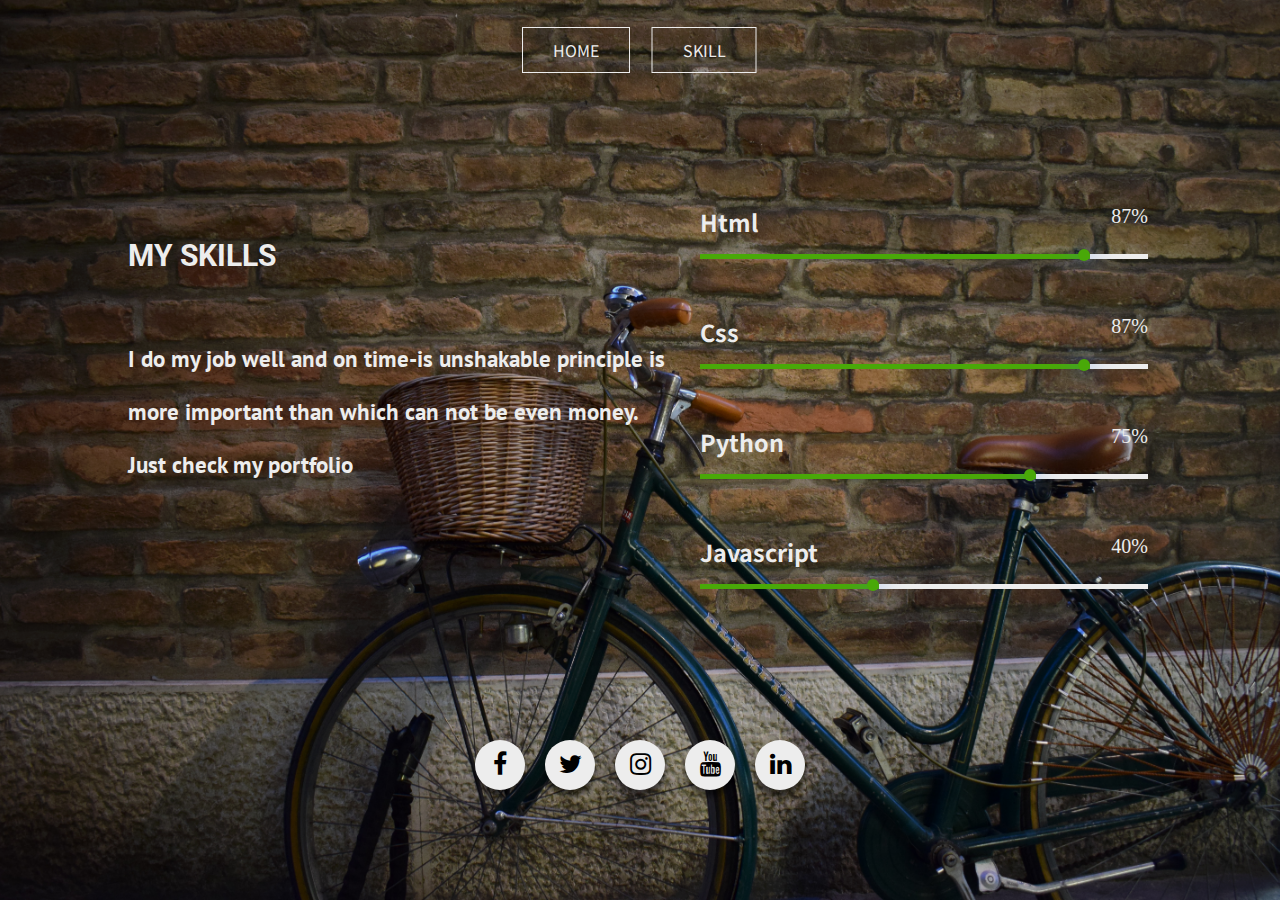
<file: animated-background-header.html>
<!DOCTYPE html>

<html>
<head>
	<title>Animated Background Header</title>
	<link rel="stylesheet" href="Portofolio\style.css">
	<link href="https://fonts.googleapis.com/css2?family=Lato&display=swap" rel="stylesheet">
	<link rel="preconnect" href="https://fonts.gstatic.com">
    <link href="https://fonts.googleapis.com/css2?family=Roboto&display=swap" rel="stylesheet">
	<link rel="preconnect" href="https://fonts.gstatic.com">
<link href="https://fonts.googleapis.com/css2?family=Noto+Sans+JP:wght@300&family=Roboto&display=swap" rel="stylesheet">
<link rel="preconnect" href="https://fonts.gstatic.com">
<link href="https://fonts.googleapis.com/css2?family=Newsreader&family=PT+Sans&display=swap" rel="stylesheet">
<link href="https://fonts.googleapis.com/css2?family=Inconsolata&family=Noto+Sans+SC:wght@300&display=swap" rel="stylesheet">
<link rel="stylesheet" href="https://cdnjs.cloudflare.com/ajax/libs/font-awesome/4.7.0/css/font-awesome.min.css">


<body>
	<header>
		<div class="content">
			
			<div class="menu">
				<p class="menur" href="style.html">HOME</a></p>
				
			   
		  </div>
		  <div class="ctn">
				<a href="animated-background-header.html"  class="ctnr">SKILL</a>
		  </div>


	

		</div>

	</header>
	


<section class="hero">
		<div class="container">
			<h1>MY SKILLS</h1>
			<div class="wrt">
				<br>
				<h3>I do my job well and on time-is unshakable principle is</h3>
				<h3>more important than which can not be even money.</h3>
				<h3><b>Just check my portfolio</b> </h3>
			</div>
		</div>
		<div class="overlay"></div>
		<div class="skills">
			<div class="skills-label">
			  <h3>Html</h3>
			  <span class="percent">87%</span>
			  <div style="clear:both"></div>
			</div>
			<div class="bar">
			  <div class="pro"></div>
			</div>
			<br><br>
			<div class="skills-label">
			  <h3>Css</h3>
			  <span class="percent">87%</span>
			  <div style="clear:both"></div>
			</div>
			<div class="bar">
			  <div class="pro"></div>
			</div>
			<br><br>
			<div class="skills-label">
			  <h3>Python</h3>
			  <span class="percent">75%</span>
			  <div style="clear:both"></div>
			</div>
			<div class="bar">
			  <div class="can"></div>
			</div>
			<br><br>
			<div class="skills-label">
			  <h3>Javascript</h3>
			  <span class="percent">40%</span>
			  <div style="clear:both"></div>
			</div>
			<div class="bar">
			  <div class="po"></div>
			</div>

		  
		
		

	</div>
	<div class="social-menu">
                 
		<ul>
		  <li><a href=""><i class="fa fa-facebook"></i></a></li>
		  <li><a href=""><i class="fa fa-twitter"></i></a></li>
		  <li><a href=""><i class="fa fa-instagram"></i></a></li>
		  <li><a href=""><i class="fa fa-youtube"></i></a></li>
		  <li><a href=""><i class="fa fa-linkedin"></i></a></li>
		</ul>
	</div>
</section>



<div class="overlay"></div>

</body>
</html>
</file>
